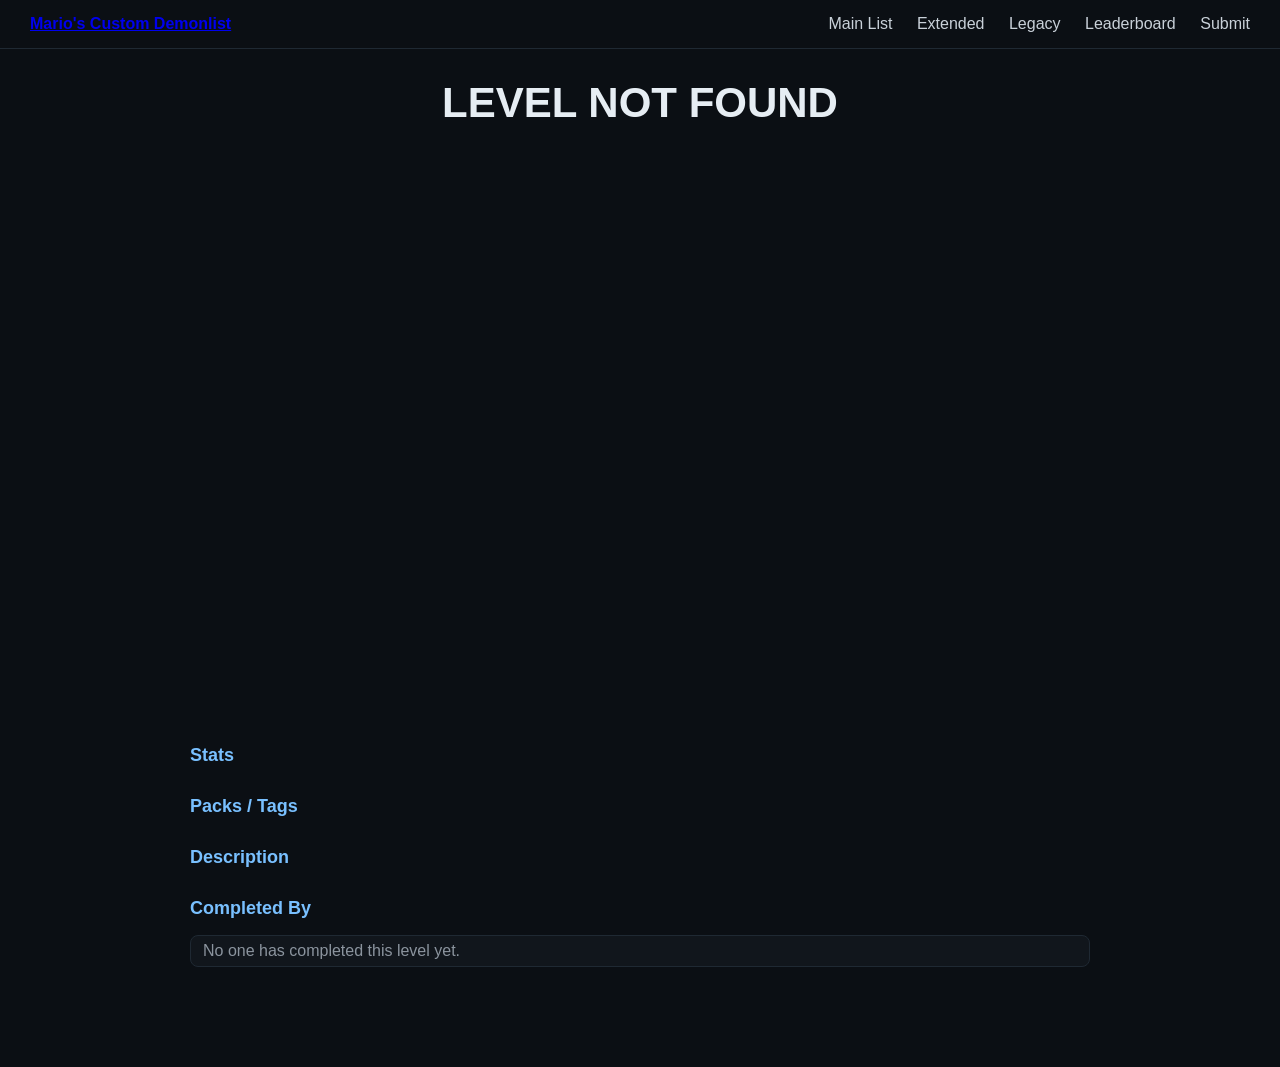
<file: level.html>
<!DOCTYPE html>
<html lang="en">
<head>
<meta charset="UTF-8">
<meta name="viewport" content="width=device-width, initial-scale=1.0">
<title>Level Browser</title>
<style>
body {
    background: #0b0f14;
    color: #e6edf3;
    font-family: "Comic Sans MS", Arial, sans-serif;
    margin: 0;
    padding: 0;
    text-align: center;
}
.nav { display:flex; justify-content:space-between; padding:15px 30px; border-bottom:1px solid #1f2933; }
.nav .left { font-weight:bold; color:#58a6ff; }
.nav .right a { margin-left:20px; text-decoration:none; color:#c9d1d9; }
.nav .right a.active { background:#2b3240; padding:6px 10px; border-radius:6px; }

.header { padding:30px 20px; text-align:center; }
.header h1 { font-size:42px; margin:0; }
.header p { color:#8b949e; margin-top:6px; }

.container { max-width:900px; margin:0 auto 50px auto; padding:20px; text-align:center; }
.title { font-size:36px; font-weight:bold; color:#79c0ff; margin-bottom:5px; }
.creator { font-size:16px; color:#8b949e; margin-bottom:20px; }
.video { width:100%; max-width:800px; height:480px; border-radius:10px; border:none; margin-bottom:30px; }

.section { margin-bottom:30px; text-align:left; }
.section h3 { font-size:18px; margin-bottom:10px; color:#79c0ff; }
.stat { color:#c9d1d9; margin:4px 0; }

.tag { display:inline-block; background:#8b1e1e; padding:5px 12px; border-radius:999px; font-size:13px; margin:3px 3px 3px 0; }
ul { list-style:none; padding-left:0; }
ul li { background:#11161c; border:1px solid #1f2933; border-radius:8px; padding:6px 12px; margin-bottom:5px; display:flex; justify-content:space-between; align-items:center; }
ul li a { text-decoration:none; color:inherit; display:flex; align-items:center; }
.video-link { font-size:13px; margin-left:5px; color:#58a6ff; text-decoration:none; }
.video-link.no-video { color:#8b949e; cursor:default; }
.flag { width:20px; height:14px; vertical-align:middle; margin-right:6px; border-radius:3px; }
</style>
</head>
<body>

<div class="nav">
    <div class="left"><a href="index.html">Mario's Custom Demonlist</a></div>
    <div class="right">
        <a href="main.html">Main List</a>
        <a href="extended.html">Extended</a>
        <a href="legacy.html">Legacy</a>
        <a href="leaderboard.html">Leaderboard</a>
        <a href="#">Submit</a>
    </div>
</div>

<div class="header">
    <h1 id="levelHeader">Level Info</h1>
    <p id="levelSubtitle">Loading level details...</p>
</div>

<div class="container">
    <div class="title" id="levelTitle"></div>
    <div class="creator" id="levelCreator"></div>
    <iframe class="video" id="levelVideo" allowfullscreen></iframe>

    <div class="section">
        <h3>Stats</h3>
        <div class="stat" id="levelPoints"></div>
        <div class="stat" id="levelPosition"></div>
        <div class="stat" id="levelDifficulty"></div>
    </div>

    <div class="section">
        <h3>Packs / Tags</h3>
        <div id="levelTags"></div>
    </div>

    <div class="section">
        <h3>Description</h3>
        <div id="levelDescription"></div>
    </div>

    <div class="section">
        <h3>Completed By</h3>
        <ul id="levelCompletedBy">
            <li style="color:#8b949e;">No one has completed this level yet.</li>
        </ul>
    </div>
</div>

<script>
function renderLevel() {
    const params = new URLSearchParams(window.location.search);
    const levelId = Number(params.get('level'));

    if (!window.gameData) {
        console.error("gameData is NOT loaded");
        return;
    }

    const allLevels = [...gameData.main, ...gameData.extended, ...gameData.legacy];
    const level = allLevels.find(l => l.id === levelId);

    if (!level) {
        document.getElementById('levelHeader').innerText = "LEVEL NOT FOUND";
        document.getElementById('levelSubtitle').innerText = "";
        return;
    }

    // Fill level info
    document.getElementById('levelTitle').innerText = level.title;
    document.getElementById('levelCreator').innerText = `by ${level.creator}`;
    document.getElementById('levelVideo').src = level.video ? `https://www.youtube.com/embed/${level.video}` : '';
    document.getElementById('levelPoints').innerText = `Points: ${level.points}`;
    document.getElementById('levelPosition').innerText = `Position: ${level.position}`;
    document.getElementById('levelDifficulty').innerText = `Difficulty: ${level.difficulty}`;
    document.getElementById('levelTags').innerHTML = level.tags.map(tag => `<span class="tag">${tag}</span>`).join('');
    document.getElementById('levelDescription').innerText = level.description;

    // Completed By
    const completedByContainer = document.getElementById('levelCompletedBy');
    const completedPlayers = gameData.leaderboard.filter(player => {
        return (player.mainCompletions?.includes(level.id)) ||
               (player.extendedCompletions?.includes(level.id)) ||
               (player.legacyCompletions?.includes(level.id));
    });

    if (completedPlayers.length === 0) {
        completedByContainer.innerHTML = "<li style='color:#8b949e;'>No one has completed this level yet.</li>";
    } else {
        completedByContainer.innerHTML = completedPlayers.map(p => {
            const flagUrl = p.countryCode ? `https://flagcdn.com/w20/${p.countryCode.toLowerCase()}.png` : 'https://via.placeholder.com/20x14?text=?';
            const videoUrl = p.completionVideos?.[level.id];
            const videoLink = videoUrl
                ? `<a href="${videoUrl}" target="_blank" class="video-link">[Video]</a>`
                : `<span class="video-link no-video">[No video]</span>`;

            return `<li>
                        <a href="player.html?user=${p.username}">
                            <img src="${flagUrl}" alt="${p.country || 'Unknown'}" title="${p.country || 'Unknown'}" class="flag">
                            ${p.username} (Rank: ${p.rank})
                        </a>
                        ${videoLink}
                    </li>`;
        }).join('');
    }

    document.getElementById('levelSubtitle').innerText = `Level ID: ${level.id}`;
}

// Load levels.js then render
(function loadLevelsScript(callback){
    const old = document.getElementById('levelsScript');
    if(old) old.remove();

    const script = document.createElement('script');
    script.id = 'levelsScript';
    script.src = 'levels.js?v=' + Date.now();
    script.onload = callback;
    document.body.appendChild(script);
})(renderLevel);
</script>

</body>
</html>
</file>
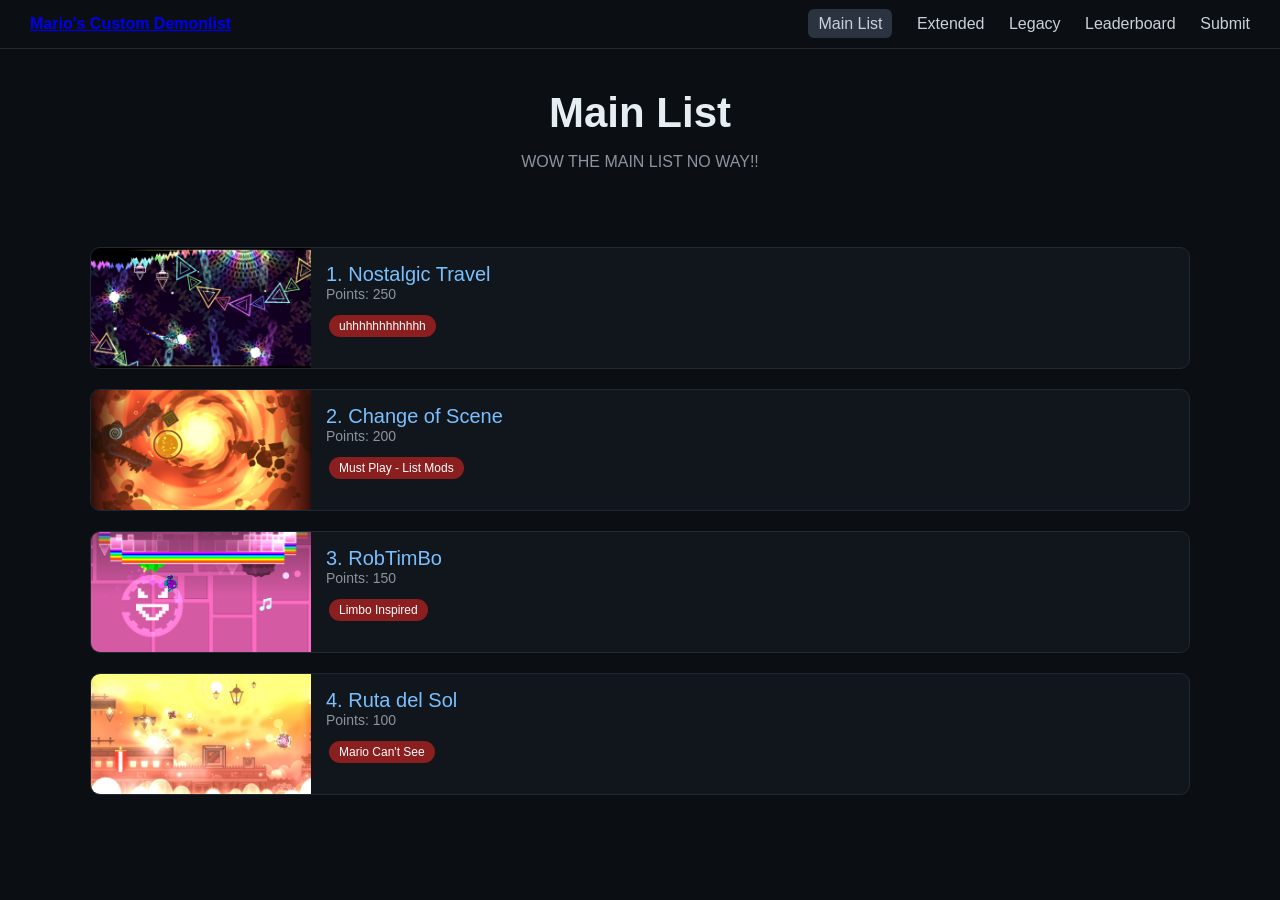
<file: main.html>
<!DOCTYPE html>
<html lang="en">
<head>
<meta charset="UTF-8">
<meta name="viewport" content="width=device-width, initial-scale=1.0">
<title>main list</title>

<style>
body {
    margin: 0;
    font-family: "Comic Sans MS", Arial, sans-serif;
    background: #0b0f14;
    color: #e6edf3;
}
.nav {
    display:flex; justify-content:space-between;
    padding:15px 30px; border-bottom:1px solid #1f2933;
}
.nav .left { font-weight:bold; color:#58a6ff; }
.nav .right a { margin-left:20px; text-decoration:none; color:#c9d1d9; }
.nav .right a.active { background:#2b3240; padding:6px 10px; border-radius:6px; }
.header { text-align:center; padding:40px 20px; }
.header h1 { font-size:42px; margin:0; }
.header p { color:#8b949e; }
.list { max-width:1100px; margin:auto; padding:20px; }
.card {
    display:flex; background:#11161c; border:1px solid #1f2933;
    border-radius:10px; margin-bottom:20px; overflow:hidden; cursor:pointer;
}
.thumbnail { width:220px; height:120px; background:#222; object-fit:cover; }
.content { padding:15px; flex:1; }
.title { font-size:20px; color:#79c0ff; }
.points { font-size:14px; color:#8b949e; }
.tags { margin-top:10px; }
.tag {
    display:inline-block; background:#8b1e1e; color:white;
    padding:4px 10px; border-radius:999px; font-size:12px; margin:3px;
}
@media (max-width:800px) {
    .card { flex-direction:column; }
    .thumbnail { width:100%; }
}
</style>
</head>

<body>

<div class="nav">
    <div class="left"><a href="index.html">Mario's Custom Demonlist</a></div>
    <div class="right">
        <a class="active" href="#">Main List</a>
        <a href="extended.html">Extended</a>
        <a href="legacy.html">Legacy</a>
        <a href="leaderboard.html">Leaderboard</a>
        <a href="#">Submit</a>
    </div>
</div>

<div class="header">
    <h1>Main List</h1>
    <p>WOW THE MAIN LIST NO WAY!!</p>
</div>

<div class="list" id="levelList"></div>

<script>
// Choose which section to display: 'main', 'extended', 'legacy', or 'leaderboard'
const section = 'main';

function renderList() {
    const container = document.getElementById('levelList');
    if (!window.gameData) return;

    container.innerHTML = '';
    const items = gameData[section] || [];

    items.forEach(item => {
        const card = document.createElement('div');
        card.className = 'card';

        if (section === 'leaderboard') {
            // leaderboard shows users
            card.innerHTML = `
                <img class="thumbnail" src="${item.icon || 'images/default-user.png'}">
                <div class="content">
                    <div class="title">${item.rank}. ${item.user}</div>
                    <div class="points">Points: ${item.points}</div>
                </div>
            `;
        } else {
            // levels
            card.onclick = () => window.location.href = `level.html?level=${item.id}`;
            card.innerHTML = `
                <img class="thumbnail" src="${item.thumbnail}">
                <div class="content">
                    <div class="title">${item.title}</div>
                    <div class="points">Points: ${item.points}</div>
                    <div class="tags">
                        ${(item.tags || []).map(tag => `<span class="tag">${tag}</span>`).join('')}
                    </div>
                </div>
            `;
        }

        container.appendChild(card);
    });
}

// dynamically load the data script
function loadDataScript(callback) {
    const old = document.getElementById('levelsScript');
    if (old) old.remove();

    const script = document.createElement('script');
    script.id = 'levelsScript';
    script.src = 'levels.js?v=' + Date.now();
    script.onload = callback;
    document.body.appendChild(script);
}

// load the page
loadDataScript(renderList);
</script>

</body>
</html>
</file>
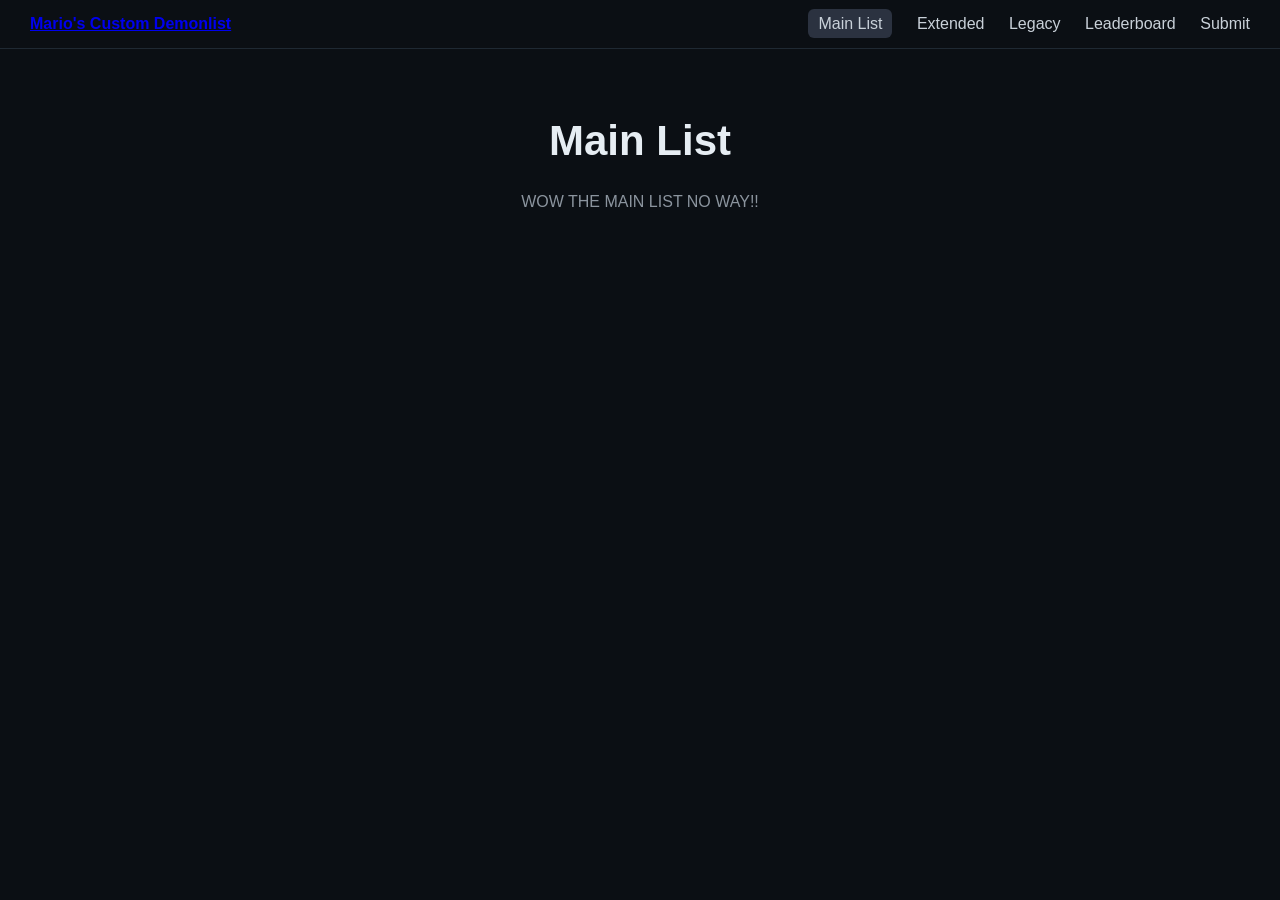
<file: oh-look-a-list.html>
<!DOCTYPE html>
<html lang="en">
<head>
<meta charset="UTF-8">
<meta name="viewport" content="width=device-width, initial-scale=1.0">
<title>Main List</title>

<style>
body {
    margin: 0;
    font-family: "Comic Sans MS", Arial, sans-serif;
    background: #0b0f14;
    color: #e6edf3;
}
.nav { display:flex; justify-content:space-between; padding:15px 30px; border-bottom:1px solid #1f2933; }
.nav .left { font-weight:bold; color:#58a6ff; }
.nav .right a { margin-left:20px; text-decoration:none; color:#c9d1d9; }
.nav .right a.active { background:#2b3240; padding:6px 10px; border-radius:6px; }
.header { text-align:center; padding:40px 20px; }
.header h1 { font-size:42px; }
.header p { color:#8b949e; }
.list { max-width:1100px; margin:auto; padding:20px; }
.card { display:flex; background:#11161c; border:1px solid #1f2933; border-radius:10px; margin-bottom:20px; overflow:hidden; cursor:pointer; }
.thumbnail { width:220px; height:120px; background:#222; }
.content { padding:15px; flex:1; }
.title { font-size:20px; color:#79c0ff; }
.points { font-size:14px; color:#8b949e; }
.tags { margin-top:10px; }
.tag { display:inline-block; background:#8b1e1e; color:white; padding:4px 10px; border-radius:999px; font-size:12px; margin:3px; }
@media (max-width:800px){ .card{ flex-direction:column; } .thumbnail{ width:100%; } }
</style>
</head>

<body>

<div class="nav">
    <div class="left"><a href="index.html">Mario's Custom Demonlist</a></div>
    <div class="right">
        <a class="active" href="#">Main List</a>
        <a href="#">Extended</a>
        <a href="#">Legacy</a>
        <a href="#">Leaderboard</a>
        <a href="#">Submit</a>
    </div>
</div>

<div class="header">
    <h1>Main List</h1>
    <p>WOW THE MAIN LIST NO WAY!!</p>
</div>

<div class="list" id="levelList"></div>

<script>
function loadLevelsScript(callback) {
    const old = document.getElementById('levelsScript');
    if (old) old.remove();

    const script = document.createElement('script');
    script.id = 'levelsScript';
    script.src = 'levels.js?v=' + Date.now();

    script.onload = callback;
    document.body.appendChild(script);
}

function renderLevels() {
    const levelList = document.getElementById('levelList');

    // safety check
    if (!window.levels) {
        console.error("levels not loaded");
        return;
    }

    // clear old cards
    levelList.innerHTML = '';

    // build cards
    levels.forEach(level => {
        const card = document.createElement('div');
        card.className = 'card';
        card.onclick = () => window.location.href = `level.html?level=${level.id}`;
        card.innerHTML = `
            <img class="thumbnail" src="${level.thumbnail}">
            <div class="content">
                <div class="title">${level.title}</div>
                <div class="points">Points: ${level.points}</div>
                <div class="tags">
                    ${level.tags.map(tag => `<span class="tag">${tag}</span>`).join('')}
                </div>
            </div>
        `;
        levelList.appendChild(card);
    });
}

// load + render
loadLevelsScript(renderLevels);

// auto refresh
setInterval(() => loadLevelsScript(renderLevels), 5000);
</script>

</body>
</html>
</file>
